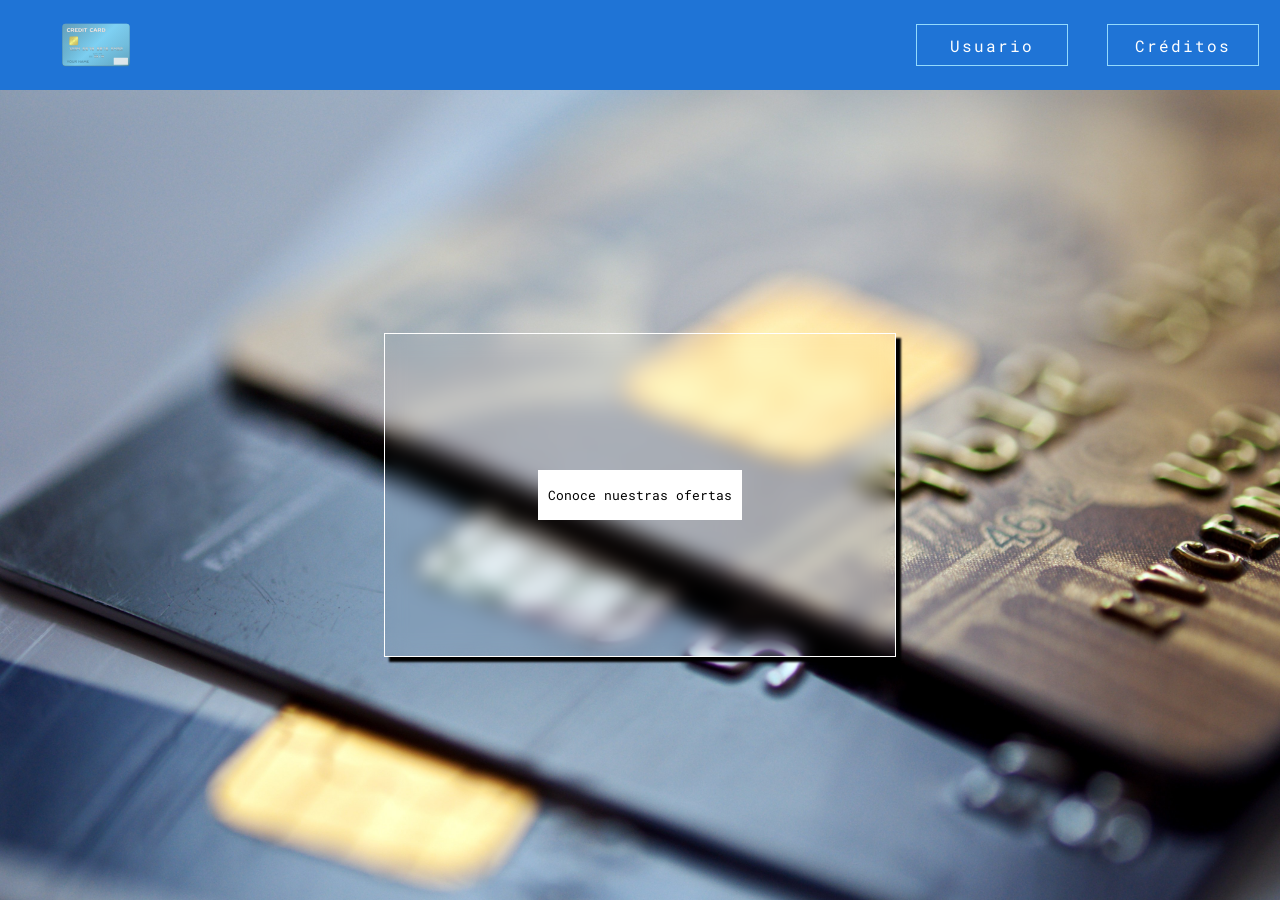
<file: index.html>
<!DOCTYPE html>
<html lang="es">

<head>
    <meta charset="UTF-8">
    <meta name="viewport" content="width=device-width, initial-scale=1.0">
    <link rel="stylesheet" href="/views/public/css/index.css">
    <title>Document</title>
</head>

<body>
    <header class="header">
        <img class="header__logo" src="/views/public/img/logo.svg" alt="Logo">
        <nav class="header__menu">
            <a class="header__menu__enlace" href="/views/pages/viewUsuario.html">Usuario</a>
            <a class="header__menu__enlace" href="/views/pages/viewCredito.html">Créditos</a>
        </nav>
    </header>
    <main class="content">
        <form class="content__form" action="">
            <button type="button">Conoce nuestras ofertas</button>
        </form>
    </main>
</body>

</html>
</file>
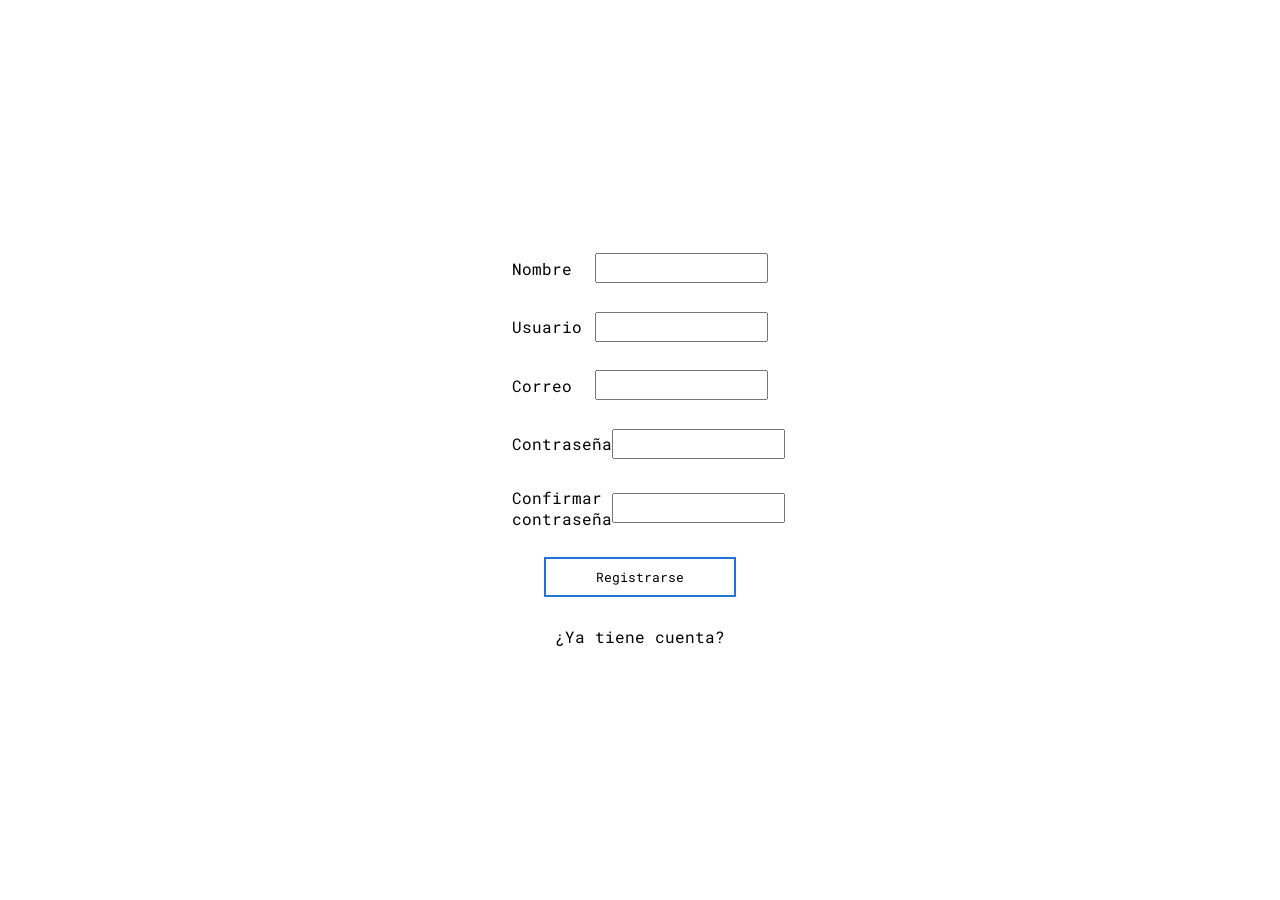
<file: views/pages/viewUsuario.html>
<!DOCTYPE html>
<html lang="es">

<head>
    <meta charset="UTF-8">
    <meta name="viewport" content="width=device-width, initial-scale=1.0">
    <link rel="stylesheet" href="../public/css/viewUsuario.css">
    <title>Document</title>
</head>

<body>
    <form id="form-login" class="login" action="">
        <div>
            <label for="">Usuario</label>
            <input name="login-usuario" type="text">
        </div>
        <div>
            <label for="">Contraseña</label>
            <input name="login-contrasena" type="text">
        </div>
        <button type="button">Iniciar Sesión</button>
        <p id="btnFormLogin">¿No tiene cuenta?</p>
    </form>

    <form id="form-register" class="register" action="">
        <div>
            <label for="">Nombre</label>
            <input name="register-nombre" type="text">
        </div>
        <div>
            <label for="">Usuario</label>
            <input name="register-usuario" type="text">
        </div>
        <div>
            <label for="">Correo</label>
            <input name="register-correo" type="text">
        </div>
        <div>
            <label for="">Contraseña</label>
            <input name="register-contrasena" type="text">
        </div>
        <div>
            <label for="register-confirmar">Confirmar contraseña</label>
            <input name="" type="text">
        </div>
        <button type="button">Registrarse</button>
        <p id="btnFormRegistro">¿Ya tiene cuenta?</p>
    </form>

    <script type="module" src="/views/public/js/script.js"></script>
</body>

</html>
</file>
<file: views/public/css/index.css>
@import url('https://fonts.googleapis.com/css2?family=Roboto+Mono:ital,wght@0,100..700;1,100..700&display=swap');

* {
    box-sizing: border-box;
    margin: 0;
    padding: 0;
    font-family: "Roboto Mono", monospace;
}

body {
    width: 100%;
    height: 100vh;
    min-height: 100vh;
}

.header {
    width: 100%;
    height: 10%;
    background-color: #1f74d6;
    display: flex;
    justify-content: space-between;
    align-items: center;
}

.header__logo {
    height: 100%;
    width: 15%;
}

.header__menu {
    width: 85%;
    display: flex;
    justify-content: flex-end;
    align-items: center;
    gap: 20px;
}

.header__menu__enlace {
    color: white;
    text-decoration: none;
    letter-spacing: 2px;
    margin-right: 2%;
    display: flex;
    align-items: center;
    justify-content: center;
    width: 150px;
    height: 40px;
    outline: 1px solid #94dafc;
    position: relative;
    z-index: 1;
}

.header__menu__enlace::before,
.header__menu__enlace::after {
    position: absolute;
    content: '';
    z-index: -1;
    top: 0;
    left: 0;
    width: 0%;
    height: 100%;
}

.header__menu__enlace:hover::before {
    width: 100%;
    transition: ease-in-out all 0.5s;
    background-color: #c0e7fd;
}

.header__menu__enlace:hover::after {
    width: 100%;
    transition: ease-in-out all 0.8s;
    background-color: #62c3f8;
}

.content {
    width: 100%;
    height: 90%;
    display: flex;
    justify-content: center;
    align-items: center;
    background-image: url('../img/fondo.jpg');
    background-position: center center;
    background-size: cover;
    background-repeat: no-repeat;
}

.content__form {
    height: 40%;
    width: 40%;
    display: inherit;
    align-items: inherit;
    justify-content: inherit;
    backdrop-filter: blur(10px);
    border: solid 1px white;
    box-shadow: 5px 5px 2px black;
}

.content__form button {
    width: 40%;
    height: 50px;
    border: none;
    background-color: white;
    cursor: pointer;
    position: relative;
    z-index: 1;
}

.content__form button::before {
    position: absolute;
    z-index: -1;
    content: '';
    width: 100%;
    height: 0%;
    top: 0;
    left: 0;
    transition: ease-in-out all 0.6s;
}

.content__form button:hover::before {
    height: 100%;
    transition: ease-in-out all 0.6s;
    background-color: #62c3f8;
}
</file>
<file: views/public/css/viewUsuario.css>
@import url('https://fonts.googleapis.com/css2?family=Roboto+Mono:ital,wght@0,100..700;1,100..700&display=swap');

* {
    box-sizing: border-box;
    margin: 0;
    padding: 0;
    font-family: "Roboto Mono", monospace;
}

body {
    width: 100%;
    height: 100vh;
    min-height: 100vh;
    display: flex;
    justify-content: center;
    align-items: center;
}

.login,
.register {
    width: 50%;
    height: 50%;
    display: flex;
    justify-content: space-evenly;
    align-items: center;
    flex-direction: column;
    background-color: white;
    position: absolute;
}

.login div,
.register div {
    display: flex;
    justify-content: space-between;
    align-items: center;
    width: 40%;
}

.login div input,
.register div input {
    outline: none;
    height: 30px;
}

.login div input:focus,
.register div input:focus {
    outline: none;
    border: solid 1px #1f74d6;
}

button[type="button"] {
    width: 30%;
    height: 40px;
    background: none;
    cursor: pointer;
    border: solid 2px #1f74d6;
}
</file>
